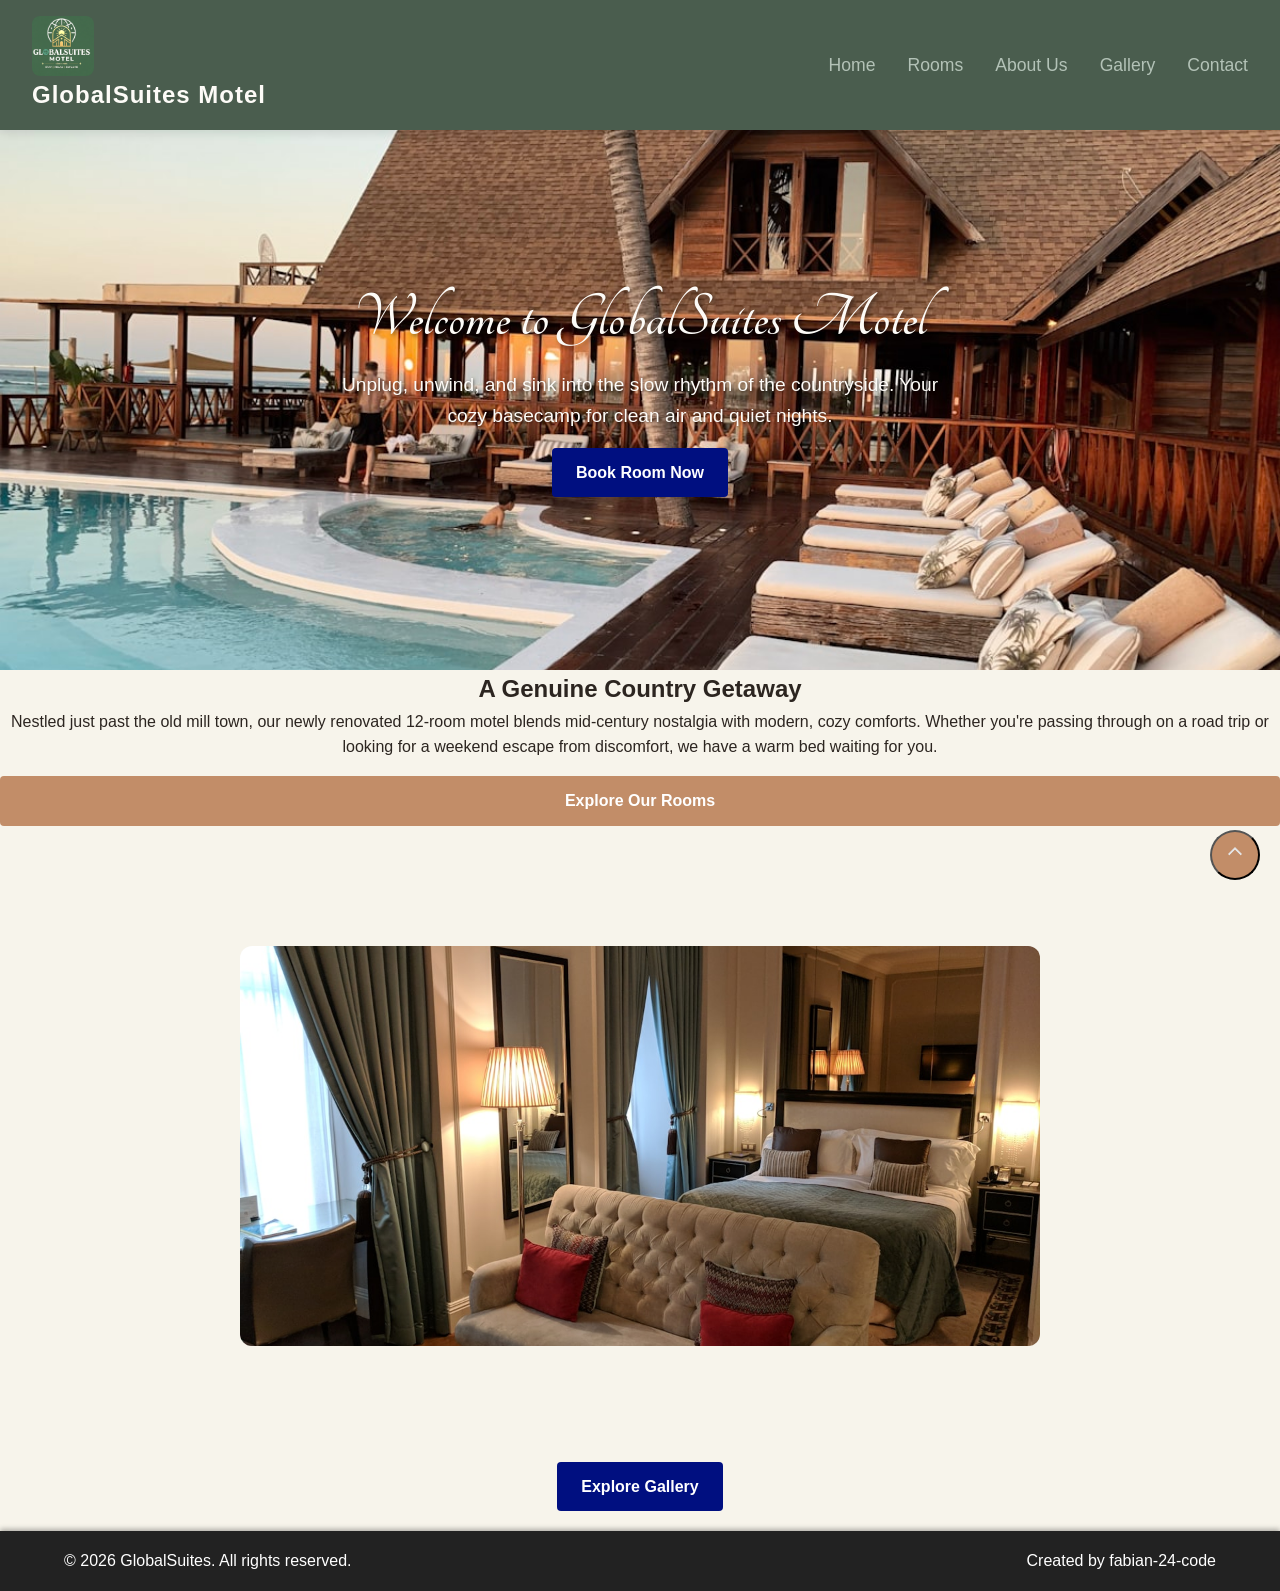
<file: index.html>
<!DOCTYPE html>
<html lang="en">
<head>
    <meta charset="UTF-8">
    <meta name="viewport" content="width=device-width, initial-scale=1.0">
    <title>Home |GlobalSuites Motel</title>

    <link rel="stylesheet" href="example.css">
    <link rel="stylesheet" href="https://fonts.googleapis.com/css?family=Tangerine">
</head>
<body>

    <nav class="navbar">

        <div class="name">
            <div class="logo">
                <img src="gallery/MLogo.png">
            </div>
            <a href="index.html"> GlobalSuites Motel</a>
        </div>
        
        <ul class="nav-links">
            <li><a href="index.html" class="nav-home">Home</a></li>
            <li><a href="rooms.html" class="nav-rooms">Rooms</a></li>
            <li><a href="AboutUs.html" class="nav-rooms">About Us</a></li>
            <li><a href="Gallery.html" class="nav-rooms">Gallery</a></li>
            <li><a href="contact.html" class="nav-contact">Contact</a></li>
        </ul>
    </nav>

    <main>
        
        <div class="home-intro">
            <div class="intro-content">
                <h1>Welcome to GlobalSuites Motel</h1>
                <p>Unplug, unwind, and sink into the slow rhythm of the countryside. Your cozy basecamp for clean air and quiet nights.</p>
                <a href="Booking.html" class="btn1">Book Room Now</a>
            </div>

        </div>

        <div class="intro-content2"> 
            <h2>A Genuine Country Getaway</h2>
            <p>Nestled just past the old mill town, our newly renovated 12-room motel blends mid-century nostalgia with modern, cozy comforts.
                 Whether you're passing through on a road trip or looking for a weekend escape from discomfort, we have a warm bed waiting for you.</p>
            <a href="rooms.html" class="btn">Explore Our Rooms</a>
        </div>

        <div class="image-slides">        
        
        </div>
         <div class="intro-content2">
                    <a href="Gallery.html" class="btn1">Explore Gallery</a>
        </div>
    </main>
    
    <button id="top" onclick="window.scrollTo({top: 0, behavior: 'smooth'})"><img src="gallery/icon.png" alt=""></button>
    
    <footer>
        <div class="footer-container">
            <p>&copy; 2026 GlobalSuites. All rights reserved.</p>
            <p>Created by fabian-24-code</p>
        </div>
    </footer>

</body>
</html>
</file>
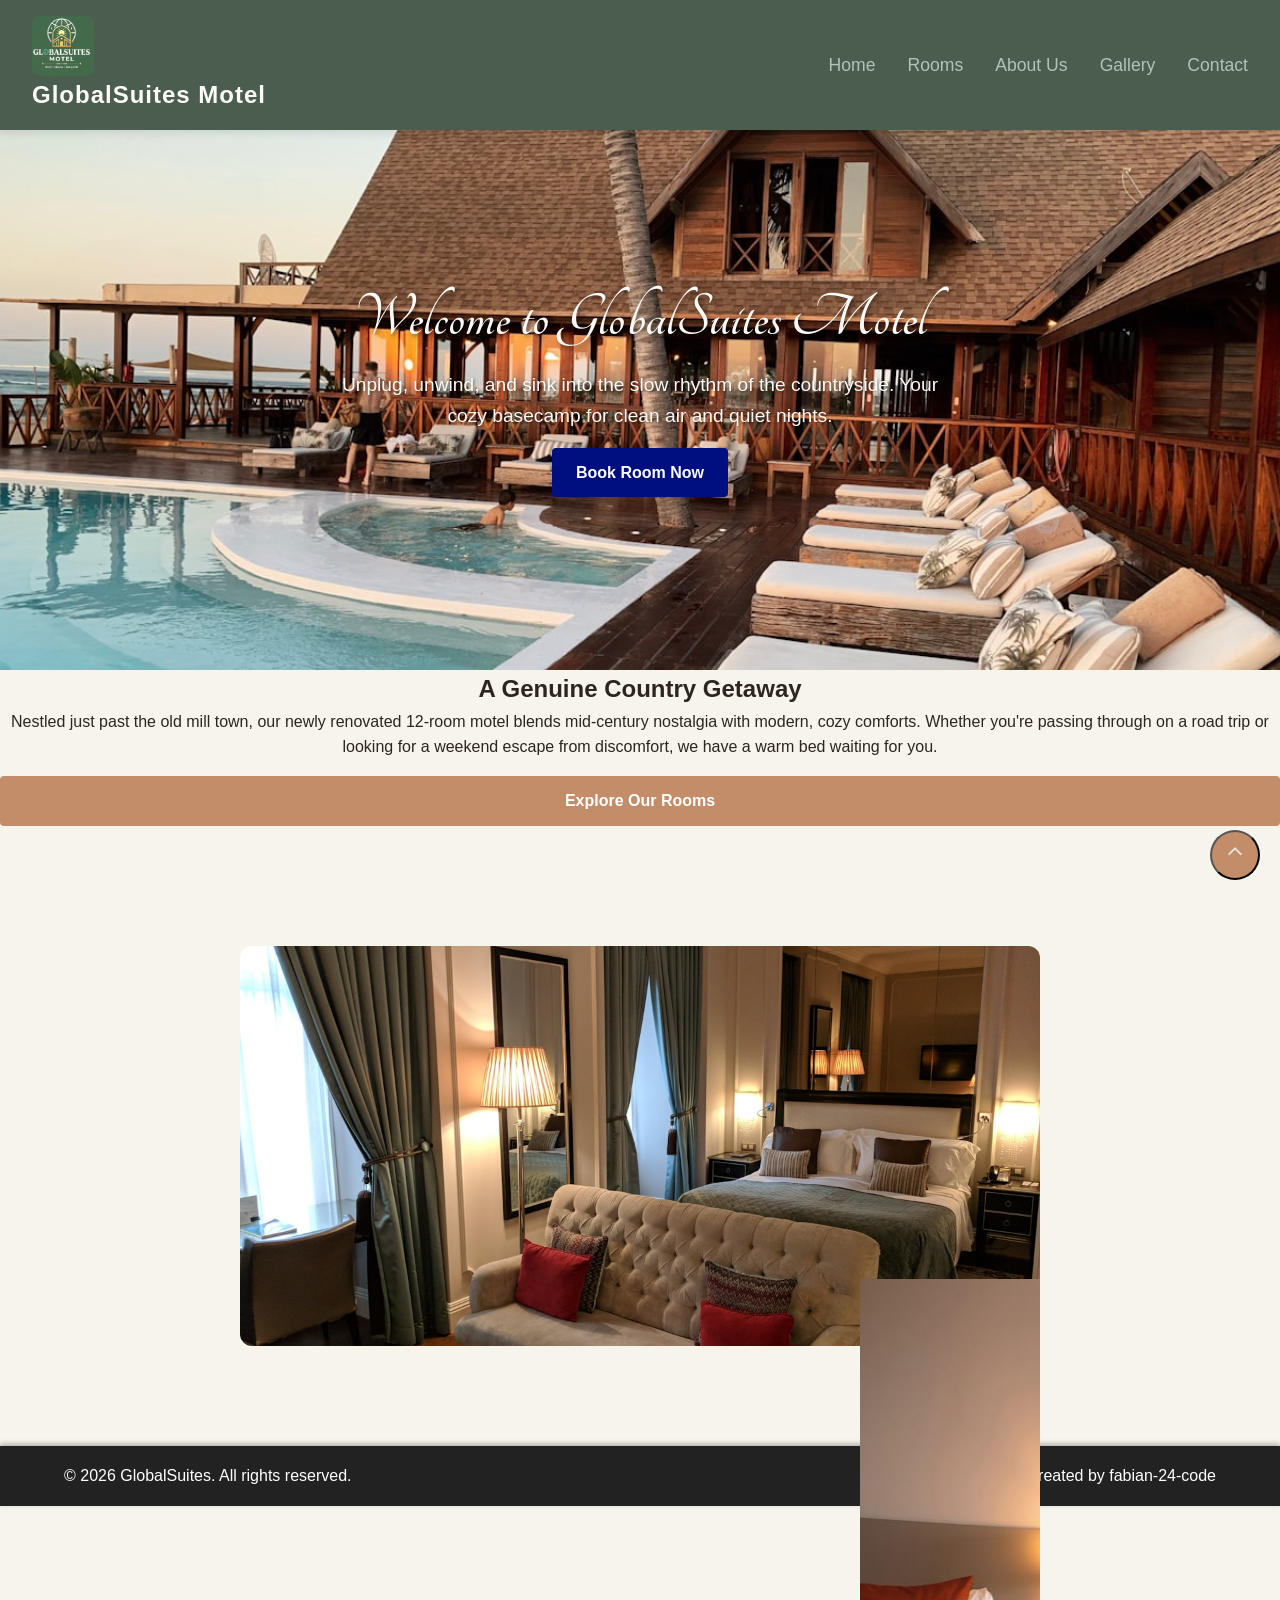
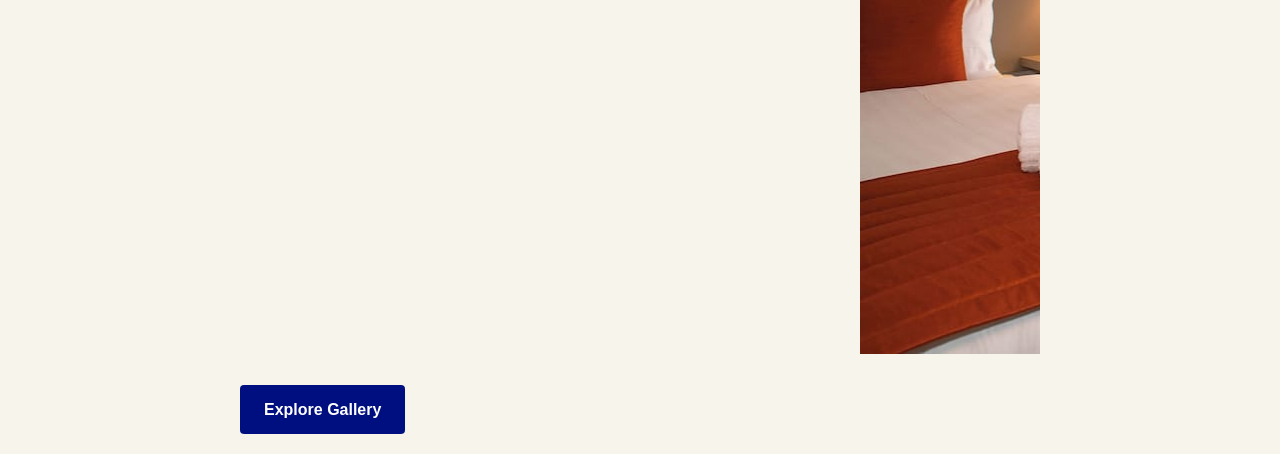
<file: Index.html>
<!DOCTYPE html>
<html lang="en">
<head>
    <meta charset="UTF-8">
    <meta name="viewport" content="width=device-width, initial-scale=1.0">
    <title>Home |GlobalSuites Motel</title>

    <link rel="stylesheet" href="example.css">
    <link rel="stylesheet" href="https://fonts.googleapis.com/css?family=Tangerine">
</head>
<body>

    <nav class="navbar">

        <div class="name">
            <div class="logo">
                <img src="gallery/MLogo.png">
            </div>
            <a href="index.html"> GlobalSuites Motel</a>
        </div>
        
        <ul class="nav-links">
            <li><a href="index.html" class="nav-home">Home</a></li>
            <li><a href="rooms.html" class="nav-rooms">Rooms</a></li>
            <li><a href="AboutUs.html" class="nav-rooms">About Us</a></li>
            <li><a href="Gallery.html" class="nav-rooms">Gallery</a></li>
            <li><a href="contact.html" class="nav-contact">Contact</a></li>
        </ul>
    </nav>

    <main>
        
        <div class="home-intro">
            <div class="intro-content">
                <h1>Welcome to GlobalSuites Motel</h1>
                <p>Unplug, unwind, and sink into the slow rhythm of the countryside. Your cozy basecamp for clean air and quiet nights.</p>
                <a href="Booking.html" class="btn1">Book Room Now</a>
            </div>

        </div>

        <div class="intro-content2"> 
            <h2>A Genuine Country Getaway</h2>
            <p>Nestled just past the old mill town, our newly renovated 12-room motel blends mid-century nostalgia with modern, cozy comforts.
                 Whether you're passing through on a road trip or looking for a weekend escape from discomfort, we have a warm bed waiting for you.</p>
            <a href="rooms.html" class="btn">Explore Our Rooms</a>
        </div>

        <div class="image-slides">            
            <marquee behavior="scroll" direction="left" scrollamount="10">
                <img src="gallery/twin1.jpg" alt="">
                <img src="gallery/KidsFeast.jpg" alt="">
                <img src="gallery/presidential suite 3.jpeg" alt="">
                <img src="gallery/queen.jpg" alt="">
                <img src="gallery/twin1.jpg" alt="">
                <img src="gallery/2.jpg" alt="">
            </marquee>
            
            <div class="intro-content">
                    <a href="Gallery.html" class="btn1">Explore Gallery</a>
            </div>

        </div
    </main>
    
    <button id="top" onclick="window.scrollTo({top: 0, behavior: 'smooth'})"><img src="gallery/icon.png" alt=""></button>
    
    <footer>
        <div class="footer-container">
            <p>&copy; 2026 GlobalSuites. All rights reserved.</p>
            <p>Created by fabian-24-code</p>
        </div>
    </footer>

</body>
</html>
</file>
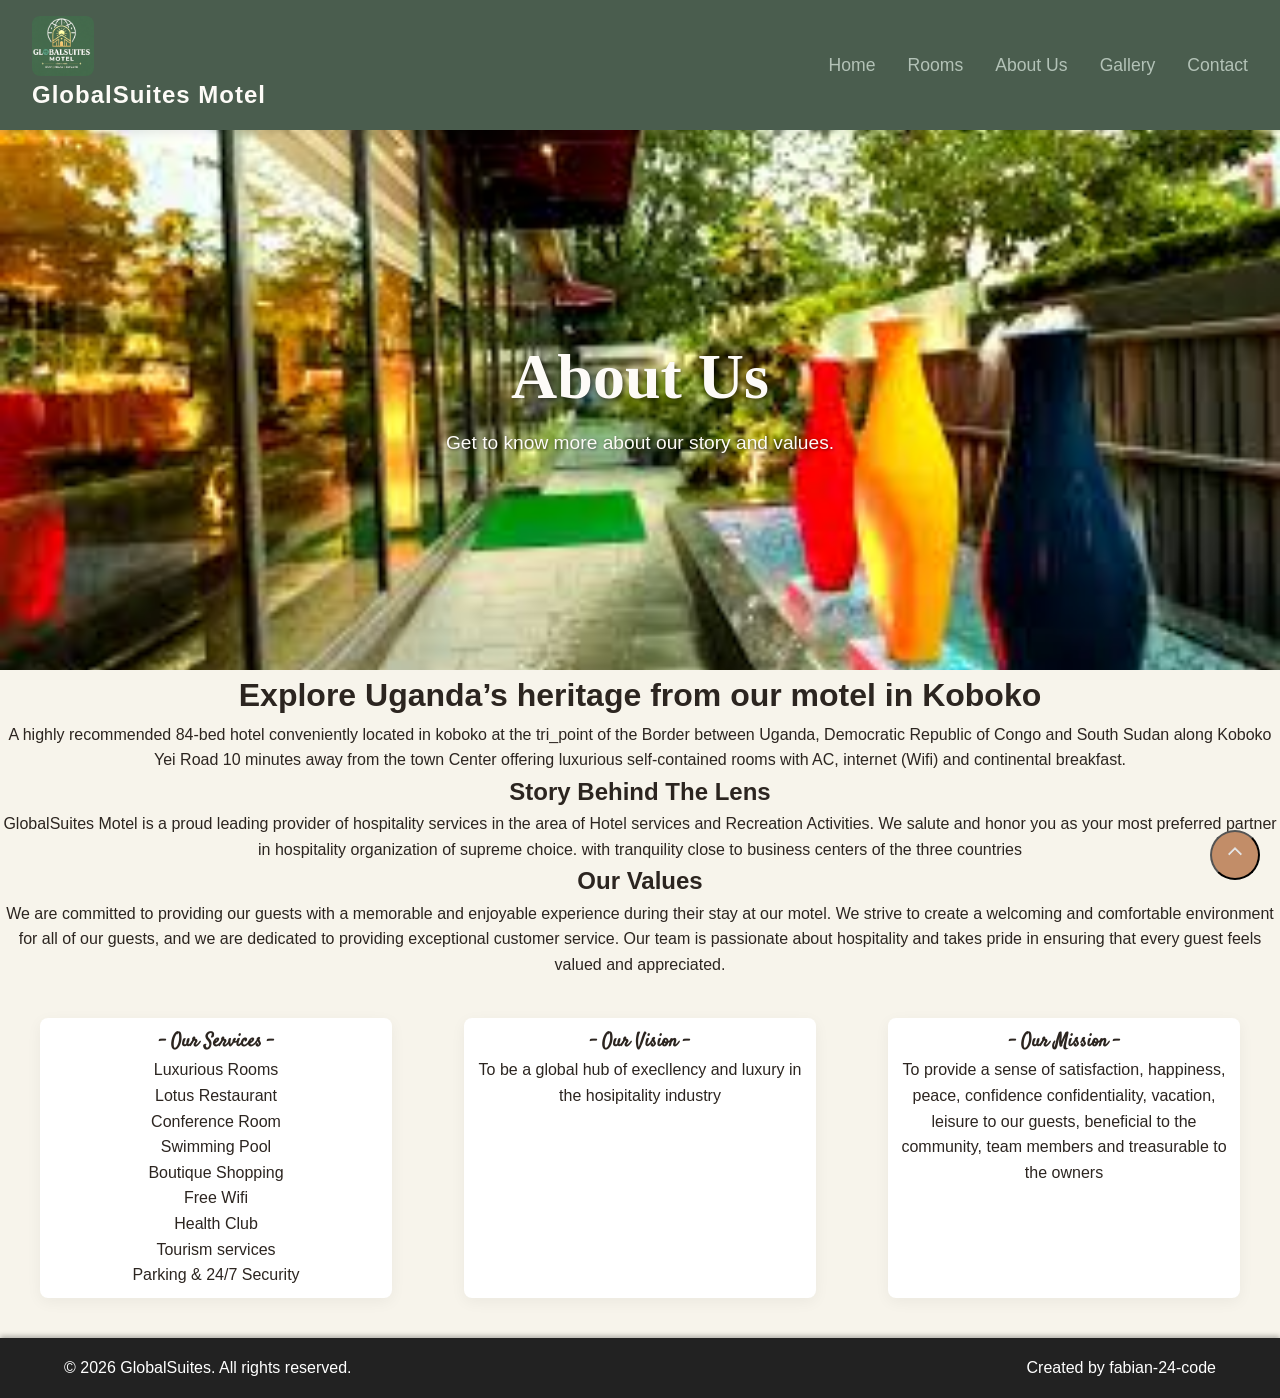
<file: AboutUs.html>
<!DOCTYPE html>
<html lang="en">
<head>
    <meta charset="UTF-8">
    <meta name="viewport" content="width=device-width, initial-scale=1.0">
    <title>About Us |GlobalSuites Motel</title>

    <link rel="stylesheet" href="example.css">
    <link rel="preconnect" href="https://fonts.googleapis.com">
    <link rel="preconnect" href="https://fonts.gstatic.com" crossorigin>
    <link href="https://fonts.googleapis.com/css2?family=Dancing+Script:wght@400..700&family=Great+Vibes&family=Satisfy&display=swap" rel="stylesheet">
</head>
<body>

    <nav class="navbar">

        <div class="name">
            <div class="logo">
                <img src="gallery/MLogo.png">
            </div>
            <a href="index.html"> GlobalSuites Motel</a>
        </div>
        
        <ul class="nav-links">
            <li><a href="index.html" class="nav-home">Home</a></li>
            <li><a href="rooms.html" class="nav-rooms">Rooms</a></li>
            <li><a href="AboutUs.html" class="nav-rooms">About Us</a></li>
            <li><a href="Gallery.html" class="nav-rooms">Gallery</a></li>
            <li><a href="contact.html" class="nav-contact">Contact</a></li>
        </ul>
    </nav>

    <main>
        
        <div class="About-intro">
            <div class="intro-content">
                <h1>About Us</h1>
                <P>Get to know more about our story and values.</P>
            </div>

        </div>

        <div class="intro-content2">
            <h1>Explore Uganda’s heritage from our motel in Koboko</h1>
          <p>A highly recommended 84-bed hotel conveniently located in koboko at the tri_point of the
             Border between Uganda, Democratic Republic of Congo and South Sudan along Koboko Yei Road 10 
             minutes away from the town Center  offering luxurious self-contained rooms with AC, internet (Wifi) and continental breakfast.</p>
         
            <h2>Story Behind The Lens</h2>
            <p>GlobalSuites Motel is a proud leading provider of hospitality services in the area of Hotel services and Recreation Activities.
                We salute and honor you as your most preferred partner in hospitality organization of supreme choice.
                with tranquility close to business centers of the three countries
            </p>
        </div>
        <div class="intro-content2">
            <h2>Our Values</h2>
            <p>We are committed to providing our guests with a memorable and enjoyable experience during their stay at our motel. 
                We strive to create a welcoming and comfortable environment for all of our guests, and we are dedicated to providing exceptional customer service.
                Our team is passionate about hospitality and takes pride in ensuring that every guest feels valued and appreciated.
            </p>
        </div>

        <div class="about-grid">
            <div id="about-card">   
                <h3>- Our Services -</h3>
                <ul>
                    <li>Luxurious Rooms</li>
                    <li>Lotus Restaurant</li>
                    <li>Conference Room</li>
                    <li>Swimming Pool</li>
                    <li>Boutique Shopping</li>
                    <li>Free Wifi</li>
                    <li>Health Club</li>
                    <li>Tourism services</li>
                    <li>Parking & 24/7 Security</li>
                </ul>
            </div>

            <div id="about-card">   
                <h3>- Our Vision -</h3>
                <p>To be a global hub of execllency and luxury in the hosipitality industry</p>
            </div>
            <div id="about-card">   
                <h3>- Our Mission -</h3>
                <p>To provide a sense of satisfaction, happiness, peace, 
                    confidence confidentiality, vacation, leisure to our guests, beneficial to the community, team members and treasurable to the owners</p>
            </div>
        </div>

    </main>
    
    
    <button id="top" onclick="window.scrollTo({top: 0, behavior: 'smooth'})"><img src="gallery/icon.png" alt=""></button>
    
    <footer>
        <div class="footer-container">
            <p>&copy; 2026 GlobalSuites. All rights reserved.</p>
            <p>Created by fabian-24-code</p>
        </div>
    </footer>

</body>
</html>
</file>
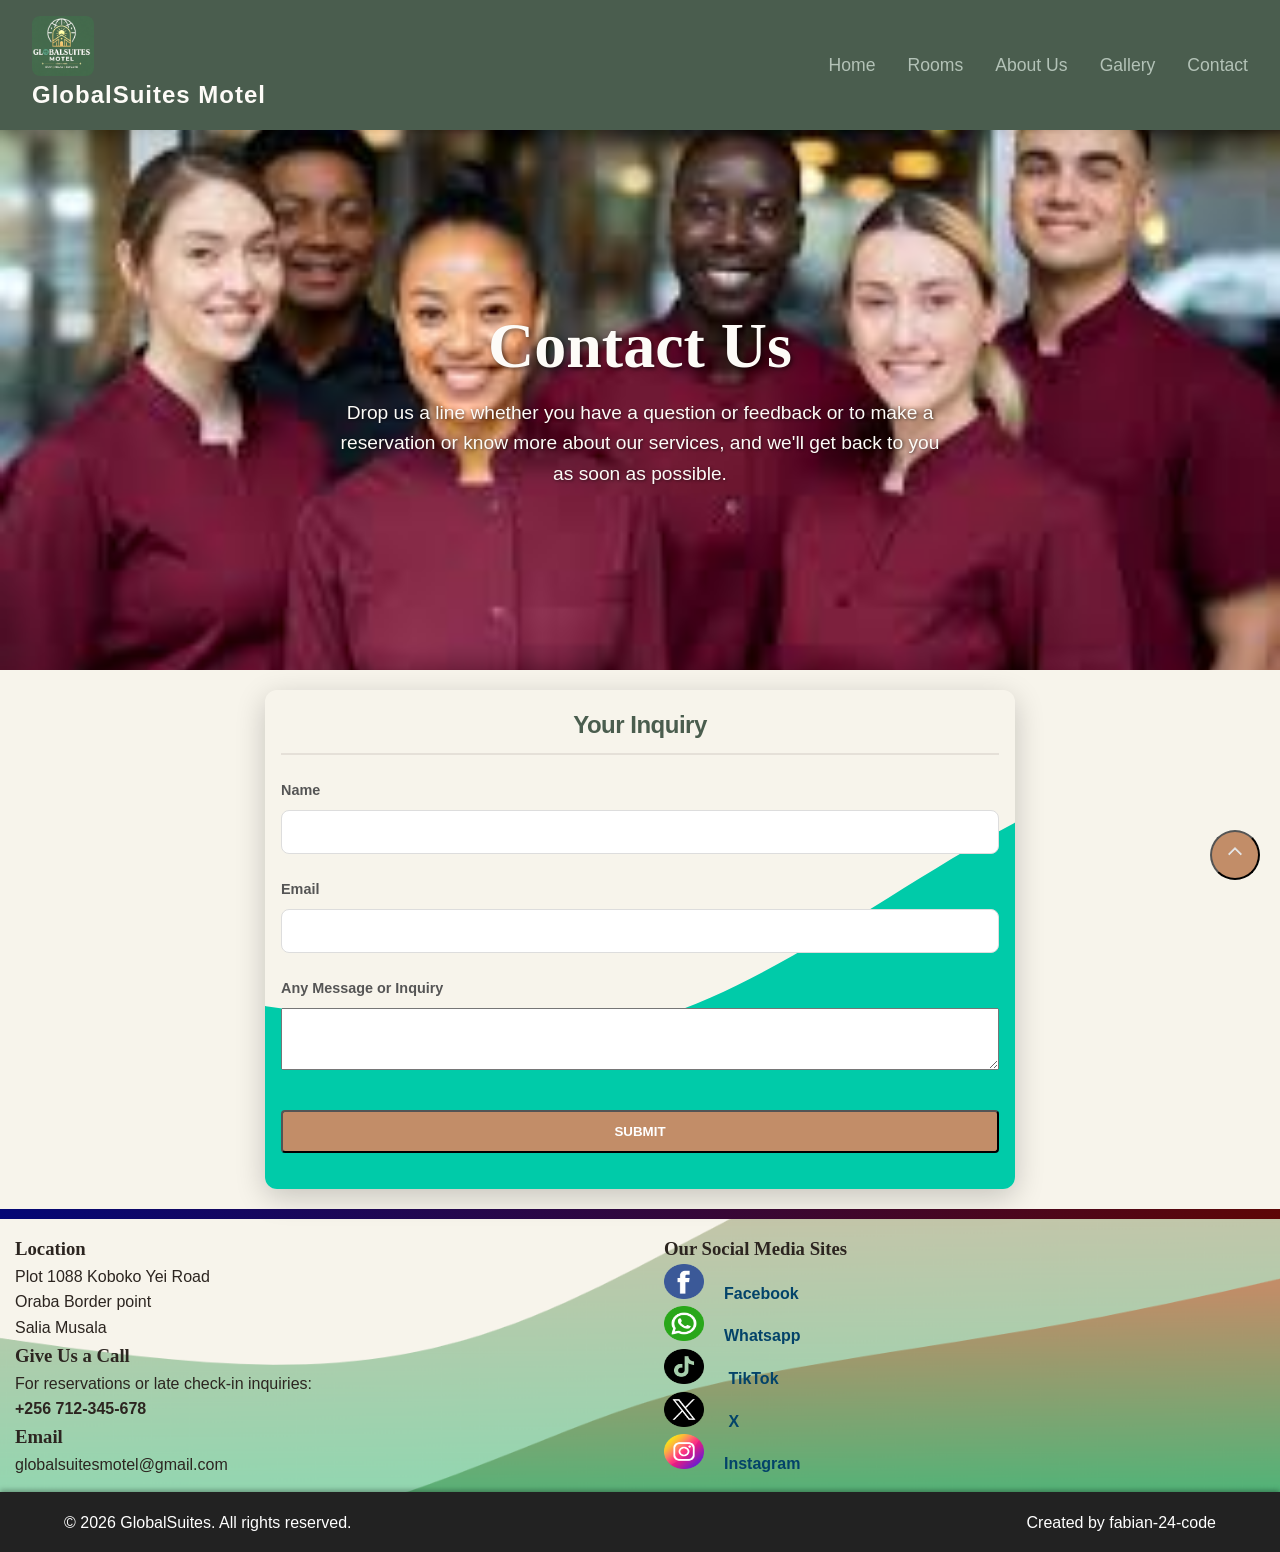
<file: Contact.html>
<!DOCTYPE html>
<html lang="en">
<head>
    <meta charset="UTF-8">
    <meta name="viewport" content="width=device-width, initial-scale=1.0">
    <title>Contact Us |GlobalSuites Motel</title>
    <link rel="stylesheet" href="example.css">
</head>
<body id="contact-page">

    <nav class="navbar">

        <div class="name">
            <div class="logo">
                <img src="gallery/MLogo.png">
            </div>
            <a href="index.html"> GlobalSuites Motel</a>
        </div>
        
        <ul class="nav-links">
            <li><a href="index.html" class="nav-home">Home</a></li>
            <li><a href="rooms.html" class="nav-rooms">Rooms</a></li>
            <li><a href="AboutUs.html" class="nav-rooms">About Us</a></li>
            <li><a href="Gallery.html" class="nav-rooms">Gallery</a></li>
            <li><a href="contact.html" class="nav-contact">Contact</a></li>
        </ul>
    </nav>

    <main>

        <div class="contact-intro">
            <div class="intro-content">
                <h1>Contact Us</h1>
                <p>Drop us a line whether
                     you have a question or feedback or to make a reservation
                     or know more about our services, and we'll get back to you as soon as possible.</p>
            </div>
        </div>

        <div class="booking-container">
                <h2 style="margin-bottom: 1.5rem; color: #4a5d4e; border-bottom: 2px solid #e5e0d8; padding-bottom: 0.5rem;">Your Inquiry</h2>
                
                <form action="https://formspree.io/f/xeewbjww" method="POST" class="booking-form"> 
  <div class="form-row"> 
    <div class="form-group"> 
      <label for="name">Name</label> 
      <input type="text" id="name" name="name" required=""> 
    </div> 
    <div class="form-group"> 
      <label for="email">Email</label> 
      <input type="email" id="email" name="email" required=""> 
    </div> 
    <div class="form-group col-6"> 
      <label for="message">Any Message or Inquiry</label> 
      <textarea id="message" name="message" rows="4" required=""></textarea> 
    </div> 
  </div> 
  <button type="submit" class="btn">SUBMIT</button> 
</form>

        </div>
            <hr>

        <div class="contact-section">
            
            <div>
                <h3>Location</h3>
                <p>Plot 1088 Koboko Yei Road <br>Oraba Border point<br>Salia Musala</p>

                <h3>Give Us a Call</h3>
                <p>For reservations or late check-in inquiries:<br><strong>+256 712-345-678</strong></p>

                <h3>Email</h3>
                <p>globalsuitesmotel@gmail.com</p>

            </div>

        <div class="social-icons">
            <h3>Our Social Media Sites</h3>
            <p><a href="https://.facebook.com">
                <div class="icon-design">
                    <img src="gallery/facebook (1).png">Facebook</a></p>
                </div>

            <p><a href="https://.whatsapp.com">
                <div class="icon-design">
                    <img src="gallery/whatsapp.png">Whatsapp</a></p>
                </div>
            
                <p><a href="https://.Tiktok.com">
                <div class="icon-design">
                    <img src="gallery/tiktok.png"> TikTok</a></p>
                </div>
            
                <p><a href="https://.twitter.com">
                <div class="icon-design">
                    <img src="gallery/twitter.png"> X</a></p>
                </div>

            <p><a href="https://.Instagram.com">
                <div class="icon-design">
                    <img src="gallery/instagram.png">Instagram</a></p>
                </div>

        </div>
        
    </main>

    <button id="top" onclick="window.scrollTo({top: 0, behavior: 'smooth'})"><img src="gallery/icon.png" alt=""></button>
    
    <footer>
        <div class="footer-container">
            <p>&copy; 2026 GlobalSuites. All rights reserved.</p>
            <p>Created by fabian-24-code</p>
        </div>
    </footer>

</body>
</html>
</file>
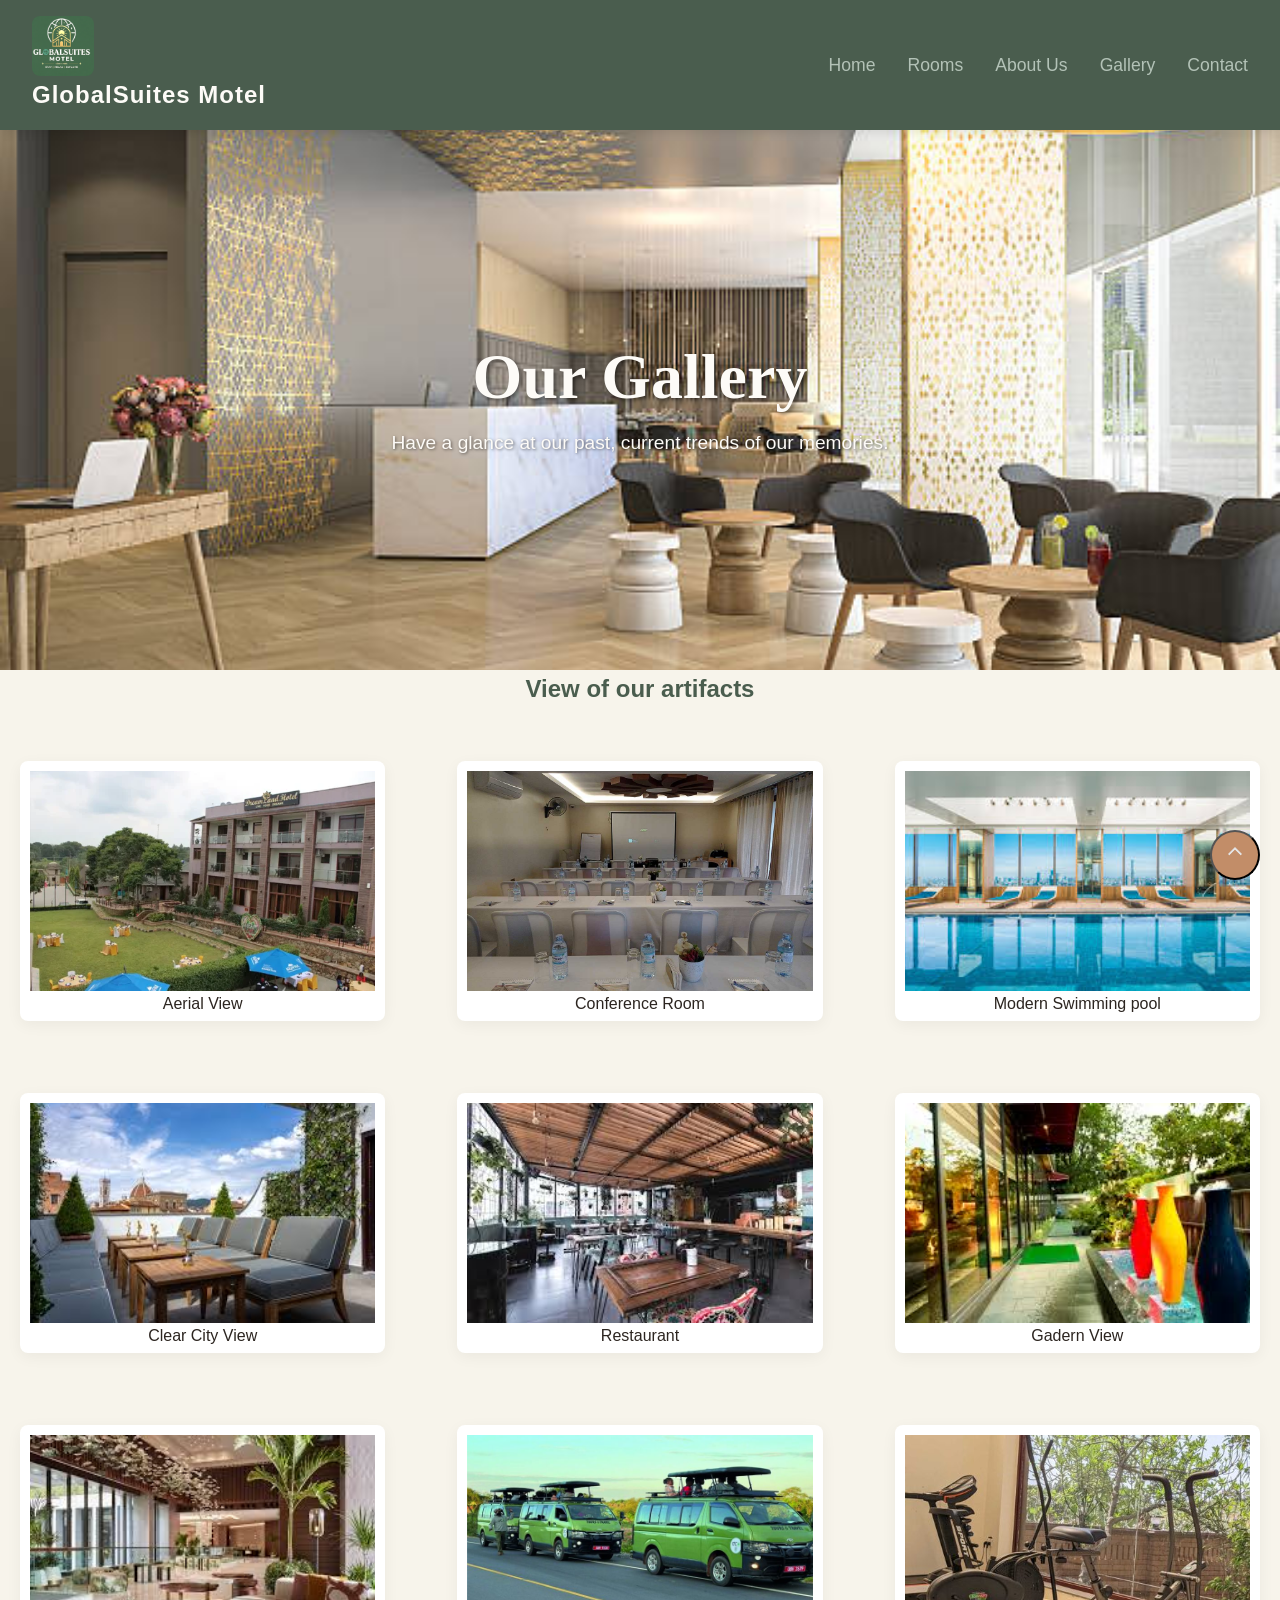
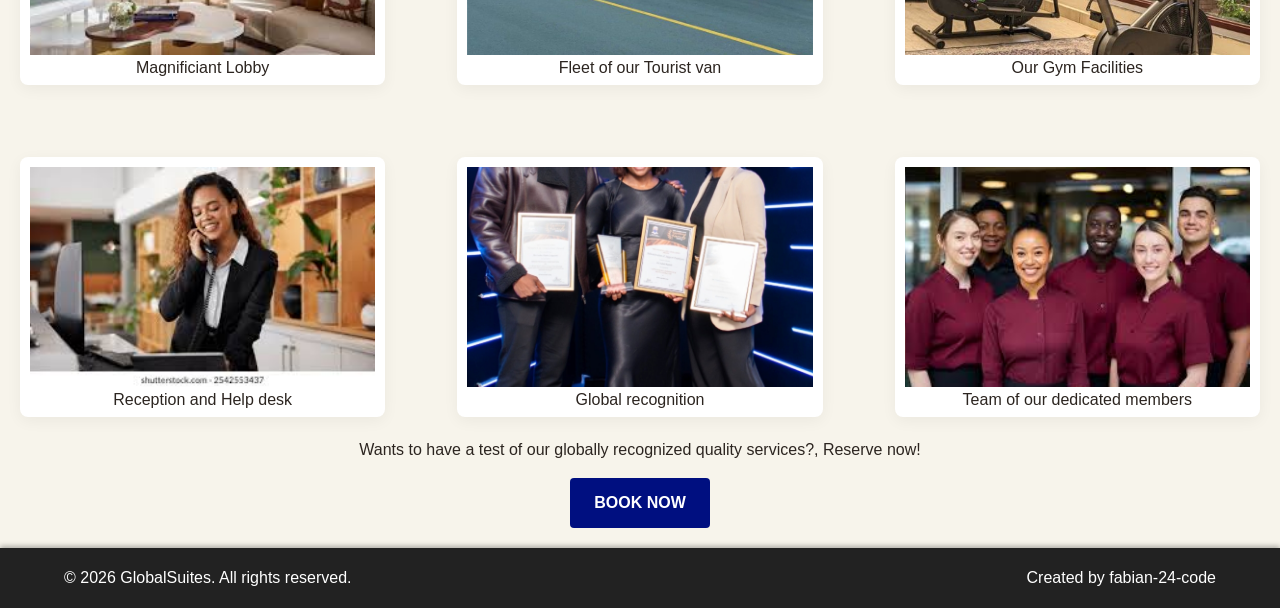
<file: Gallery.html>
<!DOCTYPE html>
<html lang="en">
<head>
    <meta charset="UTF-8">
    <meta name="viewport" content="width=device-width, initial-scale=1.0">
    <title>Our Gallery |GlobalSuites Motel</title>
    
    
    <link rel="stylesheet" href="example.css">
</head>

<body id="rooms-page">

        <nav class="navbar">

        <div class="name">
            <div class="logo">
                <img src="gallery/MLogo.png">
            </div>
            <a href="index.html"> GlobalSuites Motel</a>
        </div>
        
        <ul class="nav-links">
            <li><a href="index.html" class="nav-home">Home</a></li>
            <li><a href="rooms.html" class="nav-rooms">Rooms</a></li>
            <li><a href="AboutUs.html" class="nav-rooms">About Us</a></li>
            <li><a href="Gallery.html" class="nav-rooms">Gallery</a></li>
            <li><a href="contact.html" class="nav-contact">Contact</a></li>
        </ul>
    </nav>

    <main>

        
        <div class="gallery-intro">
            <div class="intro-content">
                <h1>Our Gallery</h1>
            <p>Have a glance at our past, current trends of our memories.</p>
            </div>
        </div>

        <h2 class="section-title">View of our artifacts</h2>
        
        <div class="rooms-grid">
            
            
            <div class="gallery-card">
                <div class="room-img" style="background-image: url('gallery/2.jpg');"></div>
                <p>Aerial View</p>
            </div>

            <div class="gallery-card">
                <div class="room-img" style="background-image: url('gallery/12.jpg');"></div>
                <p>Conference Room</p>
            </div>
            
            <div class="gallery-card">
                <div class="room-img" style="background-image: url('gallery/3.jpg');"></div>
                <p>Modern Swimming pool</p>
            </div>

            
            <div class="gallery-card">
                <div class="room-img" style="background-image: url('gallery/4.jpg');"></div>
                <p>Clear City View </p>
            </div>

            
            <div class="gallery-card">
                <div class="room-img" style="background-image: url('gallery/5.jpg');"></div>
                <p>Restaurant</p>
            </div>

            <div class="gallery-card">
                <div class="room-img" style="background-image: url('gallery/6.jpg');"></div>
                <p>Gadern View</p>   
            </div>

            <div class="gallery-card">
                <div class="room-img" style="background-image: url('gallery/7.jpg');"></div>
                <p>Magnificiant Lobby</p>
            </div>

            <div class="gallery-card">
                <div class="room-img" style="background-image: url('gallery/van.jpg');"></div>
                <p>Fleet of our Tourist van</p>
            </div>

            <div class="gallery-card">
                <div class="room-img" style="background-image: url('gallery/9.jpg');"></div>
                <p>Our Gym Facilities</p>
            </div>

            <div class="gallery-card">
                <div class="room-img" style="background-image: url('gallery/10.jpg');"></div>
                <p>Reception and Help desk</p>
            </div>

            
            <div class="gallery-card">
                <div class="room-img" style="background-image: url('gallery/Awards.jpeg');"></div>
                    <p>Global recognition</p>
            </div>

            <div class="gallery-card">
                <div class="room-img" style="background-image: url('gallery/11.jpg');"></div>
                <p>Team of our dedicated members</p>
            </div>

        </div>

         <div class="intro-content2">
            <p>Wants to have a test of our globally recognized quality services?, Reserve now!</p>
            <a href="Booking.html" class="btn1">BOOK NOW</a>
        </div>

    </main>

    <button id="top" onclick="window.scrollTo({top: 0, behavior: 'smooth'})"><img src="gallery/icon.png" alt=""></button>
    
    <footer>
        <div class="footer-container">
            <p>&copy; 2026 GlobalSuites. All rights reserved.</p>
            <p>Created by fabian-24-code</p>
        </div>
    </footer>

</body>
</html>
</file>
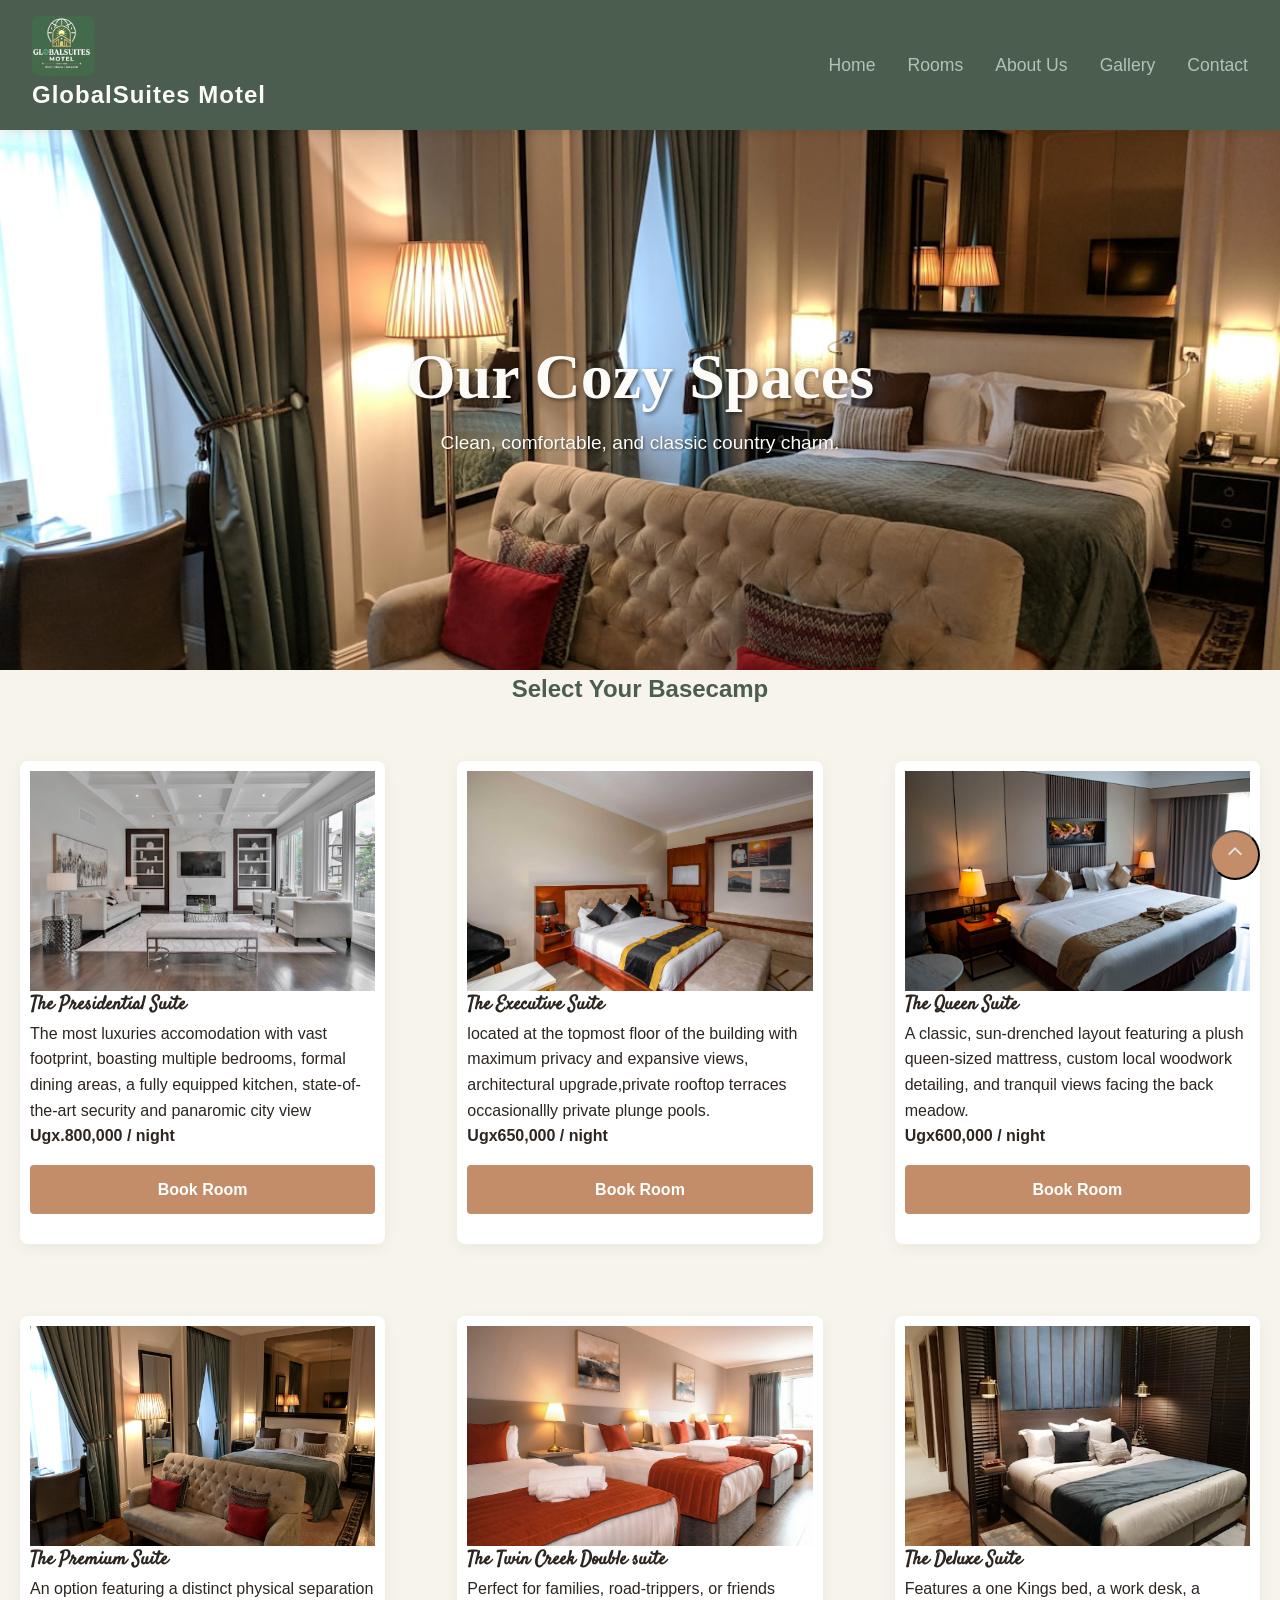
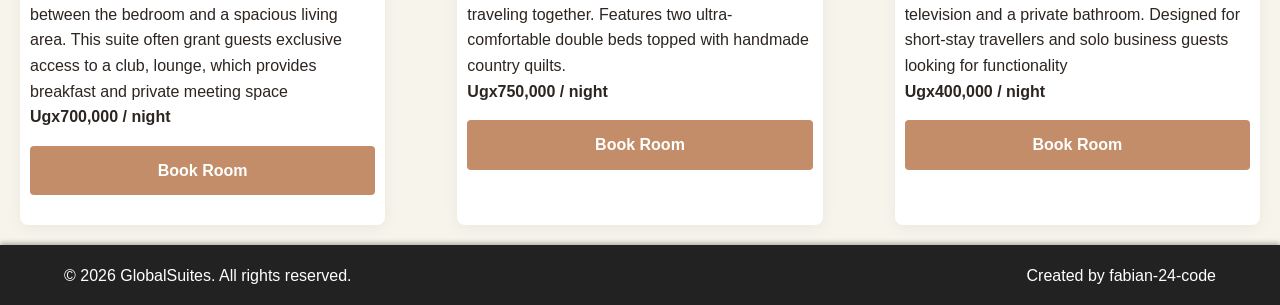
<file: Rooms.html>
<!DOCTYPE html>
<html lang="en">
<head>
    <meta charset="UTF-8">
    <meta name="viewport" content="width=device-width, initial-scale=1.0">
    <title>Our Rooms |GlobalSuites Motel</title>
    
        <link rel="preconnect" href="https://fonts.googleapis.com">
<link rel="preconnect" href="https://fonts.gstatic.com" crossorigin>
<link href="https://fonts.googleapis.com/css2?family=Dancing+Script:wght@400..700&family=Great+Vibes&family=Satisfy&display=swap" rel="stylesheet">
    <link rel="stylesheet" href="example.css">

    <link rel="stylesheet" href="https://fonts.googleapis.com/css2?family=Material+Symbols+Outlined:opsz,wght,FILL,GRAD@20..48,100..700,0..1,-50..200&icon_names=keyboard_control_key" />
</head>

<body id="rooms-page">

        <nav class="navbar">

        <div class="name">
            <div class="logo">
                <img src="gallery/MLogo.png">
            </div>
            <a href="index.html"> GlobalSuites Motel</a>
        </div>
        
        <ul class="nav-links">
            <li><a href="index.html" class="nav-home">Home</a></li>
            <li><a href="rooms.html" class="nav-rooms">Rooms</a></li>
            <li><a href="AboutUs.html" class="nav-rooms">About Us</a></li>
            <li><a href="Gallery.html" class="nav-rooms">Gallery</a></li>
            <li><a href="contact.html" class="nav-contact">Contact</a></li>
        </ul>
    </nav>

    <main>

        
        <div class="room-intro">
            <div class="intro-content">
                <h1>Our Cozy Spaces</h1>
            <p>Clean, comfortable, and classic country charm.</p>
            </div>
        </div>

        <h2 class="section-title">Select Your Basecamp</h2>
        
        <div class="rooms-grid">

            <div class="room-card">
                <div class="room-img" style="background-image: url('gallery/twin.jpg');"></div>
                <div class="room-info">
                    <h3>The Presidential Suite</h3>
                    <p>The most luxuries accomodation with vast footprint, boasting multiple bedrooms, 
                        formal dining areas, a fully equipped kitchen, state-of-the-art security and panaromic city view</p>
                    <span class="price">Ugx.800,000 / night</span>
                    <a href="Booking.html" class="btn">Book Room</a>
                </div>
            </div>
            
            <div class="room-card">
                <div class="room-img" style="background-image: url('gallery/ddr.jpg');"></div>
                
                <div class="room-info">
                    <h3>The Executive Suite</h3>
                    <p>located at the topmost floor of the building with maximum privacy and expansive views, architectural upgrade,private rooftop terraces
                        occasionallly private plunge pools.</p>
                    <span class="price">Ugx650,000 / night</span>
                    <a href="Booking.html" class="btn">Book Room</a>
                </div>
            </div>

            <div class="room-card">
                <div class="room-img" style="background-image: url('gallery/queen.jpg');"></div>
                
                <div class="room-info">
                    <h3>The Queen Suite</h3>
                    <p>A classic, sun-drenched layout featuring a plush queen-sized mattress, custom local woodwork detailing, and tranquil views facing the back meadow.</p>
                    <span class="price">Ugx600,000 / night</span>
                    <a href="Booking.html" class="btn">Book Room</a>
                </div>
            </div>

            <div class="room-card">
                <div class="room-img" style="background-image: url('gallery/intro.jpg');"></div>
                
                <div class="room-info">
                    <h3>The Premium Suite</h3>
                    <p>An option featuring a distinct physical separation between the bedroom and a spacious living area.
                         This suite often grant guests exclusive access to a club, lounge, which provides breakfast and private meeting space</p>
                    <span class="price">Ugx700,000 / night</span>
                    <a href="Booking.html" class="btn">Book Room</a>
                </div>
            </div>

            
            <div class="room-card">
                <div class="room-img" style="background-image: url('gallery/twin1.jpg');"></div>
                <div class="room-info">
                    <h3>The Twin Creek Double suite</h3>
                    <p>Perfect for families, road-trippers, or friends traveling together. Features two ultra-comfortable double beds topped with handmade country quilts.</p>
                    <span class="price">Ugx750,000 / night</span>
                    <a href="Booking.html" class="btn">Book Room</a>
                </div>
            </div>

            <div class="room-card">
                <div class="room-img" style="background-image: url('gallery/pine.jpg');"></div>
                
                <div class="room-info">
                    <h3>The Deluxe Suite</h3>
                    <p>Features a one Kings bed, a work desk, a television and a private bathroom. Designed 
                        for short-stay travellers and solo business guests looking for functionality
                    </p>
                    <span class="price">Ugx400,000 / night</span>
                    <a href="Booking.html" class="btn">Book Room</a>
                </div>
            </div>

        </div>

    </main>

    <button id="top" onclick="window.scrollTo({top: 0, behavior: 'smooth'})"><img src="gallery/icon.png" alt=""></button>
    
    <footer>
        <div class="footer-container">
            <p>&copy; 2026 GlobalSuites. All rights reserved.</p>
            <p>Created by fabian-24-code</p>
        </div>
    </footer>
</body>
</html>
</file>
<file: example.css>
/*General styling*/
:root {
    --primary-color: #4a5d4e;
    --accent-color: #c28d68;
    --text-dark: #2c2520;
    --text-light: #fdfbf7;
    --bg-light: #f7f4eb;
    --font-sans: 'Segoe UI', Tahoma, Geneva, Verdana, sans-serif;
}

body {
    font-family: var(--font-sans);
    background-color: #f7f4eb;
    color: var(--text-dark);
    line-height: 1.6;
    
}


#top {
    width: 50px;
    height: 50px;
    position: fixed;
    color:#4a5d4e;
    background-color: var(--accent-color);
    border-radius: 80%;
    bottom: 20px;
    right: 20px;
    animation: fade-in linear forwards;
    animation-timeline: scroll();
    animation-range: 0px 50vh; /* Starts hidden, fully visible at 50% of viewport height */
}


#top a {
  font-variation-settings:
  'FILL' 0,
  'wght' 400,
  'GRAD' 0,
  'opsz' 24
}

body h3{
    font-family: 'satisfy', cursive;
}

* {
    box-sizing: border-box;
    margin: 0;
    padding: 0;
}

@media (max-width: 480px) {
    .navbar {
        flex-direction: column;
        gap: 1rem;
    }

    .form-row {
    display: flex;
    flex-wrap: wrap;
    grid-template-columns: repeat(3, 1fr); 
    gap: 20px;
  }
}

@keyframes fade-in {
  from { opacity: 0; visibility: hidden; }
  to { opacity: 1; visibility: visible; }
}

.logo img {
    height: 60px;              
    width: auto;               
    display: block;            
    border-radius: 8px;        
    transition: transform 0.3s ease, box-shadow 0.3s ease;
}

/* Hover effect */
.logo img:hover {
    transform: scale(1.05);    /* Slight zoom */
    box-shadow: 0 4px 12px rgba(0,0,0,0.3);
}

.name a {
    color: var(--text-light);
    font-size: 1.5rem;
    font-weight: bold;
    text-decoration: none;
    letter-spacing: 1px;
}

.navbar {
    background-color: var(--primary-color);
    padding: 1rem 2rem;
    display: flex;
    justify-content: space-between;
    align-items: center;
    position: sticky;
    top: 0;
    z-index: 1000;
    box-shadow: 0 2px 10px rgba(0, 0, 0, 0.1);
}

.nav-links{
    display: flex;
    list-style: none;
    gap: 2rem;
}

.nav-links li{
    list-style: none;
}
.nav-links a:hover{
    color: var(--text-light);
    border-bottom: 2px solid var(--accent-color);
}

.nav-links a {
    color: #b3c2b7;
    text-decoration: none;
    font-weight: 500;
    font-size: 1.1rem;
    padding: 0.5rem 0;
    transition: color 0.3s ease, border-color 0.3s ease;
    border-bottom: 2px solid transparent;
}


/*Home Page*/
.home-intro{
    background: url(gallery/rufy.jpg) center / cover no-repeat;
    height: 60vh;
    display: flex;
    flex-direction: column;
    justify-content: center;
    align-items: center;
    text-align: center;
    color: var(--text-light);
    padding: 0 1rem;
}

.intro-content h1 {
    font-family: 'Tangerine', serif;
    font-size: clamp(2.5rem, 5vw, 5rem);
    line-height: 1.1;
    margin-bottom: 1rem;
    text-shadow: 2px 2px 4px rgba(0, 0, 0, 0.5);
}

.intro-content p {
    font-size: 1.2rem;
    max-width: 600px;
    text-shadow: 1px 1px 3px rgba(0, 0, 0, 0.5);
}

.intro-content2 {
    text-align: center;
    max-width: 100%;
    margin: 0 auto;
}

.image-slides {
    width: 800px;
    height: 400px;
    max-width: 100%;
    background-image: url(gallery/intro.jpg);
    background-repeat: no-repeat;
    background-size: cover;
    background-position: center;
    margin: 100px auto;
    border-radius: 12px;
    animation: slide 20s infinite;
}



@keyframes slide {
    25% { background-image: url(gallery/2.jpg); }
    50% { background-image: url(gallery/1.jpg); }
    75% { background-image: url(gallery/3.jpg); }
    80% { background-image: url(gallery/4.jpg); }
    85% { background-image: url(gallery/5.jpg); }
    100% { background-image: url(gallery/twin.jpg); }
}



/* Footer */
footer {
    background-color: #222; 
    color: #fff;    
    height: 60px;
    display: flex;
    align-items: center;
    justify-content: center;      
    bottom: 0;
    left: 0;
    width: 100%;
    box-shadow: 0 -2px 5px rgba(0,0,0,0.3);
    position: static;
}

.footer-container {
    display: flex;
    justify-content: space-between;
    align-items: center;
    width: 90%;
    max-width: 1200px;
}

/*Rooms*/

.room-intro{ 
    background: url(gallery/intro.jpg) center / cover no-repeat;
    color: var(--text-light);
    height: 60vh;
    display: flex;
    flex-direction: column;
    justify-content: center;
    align-items: center;
    text-align: center;
    color: var(--text-light);
    padding: 0 1rem;

}


.section-title {
    text-align: center;
    margin-bottom: 2rem;
    color: var(--primary-color);
}

.room-display{
    display: grid;
    grid-template-columns: repeat(auto-fit, minmax(300px, 1fr));
    gap: 2rem;
}

.rooms-grid {
    display: grid;
    grid-template-columns: repeat(auto-fit, minmax(300px, 1fr));
    gap: 2rem;
}

.room-card {
    background: white;
    border-radius: 8px;
    overflow: visible;
    box-shadow: 0 4px 15px rgba(0, 0, 0, 0.05);
    margin: 20px;
    padding: 10px;
}

.room-img {
    height: 220px;
    background-size: cover;
    background-position: center;
}

.price{
    text-align: center;
    font-weight: bold;
}

.btn{
    display: inline-block;
    background-color: var(--accent-color);
    color: white;
    padding: 0.75rem 1.5rem;
    text-decoration: none;
    border-radius: 4px;
    font-weight: bold;
    margin-top: 1rem;
    margin-bottom: 20px;
    transition: background 0.3s ease;
    width: 100%;
    text-align: center;
}

.btn:hover {
    background-color: #af7751;
}

/*booking*/
#booking{
    background: url('MLogo.png') center / cover no-repeat;
    
}
 .booking-container {
    background: url('gallery/wave.svg') center / cover no-repeat;
    border-radius: 12px;
    box-shadow: 0 8px 30px rgba(0, 0, 0, 0.2);
    width: 100%;
    max-width: 750px;
    padding: 1rem;
    color: #2c2520;
    margin: 20px auto;
}

.btn1{
    display: inline-block;
    align-items: center;
    background-color: #000f80;
    color: white;
    padding: 0.75rem 1.5rem;
    text-decoration: none;
    border-radius: 4px;
    font-weight: bold;
    margin-top: 1rem;
    margin-bottom: 20px;
    transition: background 0.3s ease;
    text-align: center;
}

.btn1:hover{
    background-color: green;
}

.booking-container h2 {
    font-weight: 600;
    letter-spacing: -0.5px;
    margin-bottom: 1rem;
    text-align: center;
}

.booking-form a{
    align-items: center;
}

.room-btn{
    padding-left: 30.25%;
}

.booking-intro{ 
    background: url(gallery/booking\ bg.jpg) center / cover no-repeat;
    color: var(--text-light);
    height: 60vh;
    display: flex;
    flex-direction: column;
    justify-content: center;
    align-items: center;
    text-align: center;
    color: var(--text-light);
    padding: 0 1rem;
}

/* Modernize the radio buttons */
.dropdown{
    padding: 10px;
    font-size: 16px;
    border: 1px solid #ccc;
    border-radius: 4px;
    background-color: #fff;
    cursor: pointer;
}

.dropdown:focus{
    border-color: #007bff;
    outline: none;
}
.form-group {
    display: flex;
    flex-direction: column;
    margin-bottom: 1.5rem;
}

.form-group label {
    font-size: 0.9rem;
    font-weight: 600;
    color: #555;
    margin-bottom: 0.5rem;
}

/* Input styling */
input[type="text"],
input[type="tel"],
input[type="email"],
input[type="number"],
input[type="date"] {
    padding: 12px 16px;
    border: 1px solid #ddd;
    border-radius: 8px;
    font-size: 1rem;
    transition: border-color 0.2s, box-shadow 0.2s;
    outline: none;
}

input:focus {
    border-color: #4a5d4e;
    box-shadow: 0 0 0 3px rgba(74, 93, 78, 0.1);
}


/*AboutUs*/
.About-intro{
    background: url(gallery/6.jpg) center / cover no-repeat;
    height: 60vh;
    display: flex;
    flex-direction: column;
    justify-content: center;
    align-items: center;
    text-align: center;
    color: var(--text-light);
    padding: 0 1rem;
}

.about-grid {
    display: grid;
    grid-template-columns: repeat(auto-fit, minmax(300px, 1fr));
    gap: 2rem;
    padding: 20px;
}

#about-card {
    background: white;
    border-radius: 8px;
    overflow: visible;
    box-shadow: 0 4px 15px rgba(0, 0, 0, 0.05);
    margin: 20px;
    padding: 10px;
    text-align: center;
}

.about-card h3{
    font-family: 'Tangerine', serif;
    font-size: 2rem;
}

ul{
  list-style-type: none;
  padding: 0;
  margin: 0;
}
/*Contact Section*/
.contact-section {
    background: url('gallery/contactBg.png') center / cover no-repeat;
    display: grid;
    grid-template-columns: repeat(auto-fit, minmax(300px, 1fr));
    gap: 3rem;
    padding: 15px;
    margin-bottom: 0;
}

.contact-intro{ 
    background: url(gallery/11.jpg) center / cover no-repeat;
    color: var(--text-light);
    height: 60vh;
    display: flex;
    flex-direction: column;
    justify-content: center;
    align-items: center;
    text-align: center;
    color: var(--text-light);
    padding: 0 1rem;

}

hr {
  width: 100%;
  height: 10px;
  background: linear-gradient(to right, #040775, #5e0606);
    border: none;
}

.social-icons img{
    width: 40px;
    height: 35px;
    transition: transform 0.3s ease;
}

.social-icons a{
    font-weight: bold;
    text-decoration: none;
    color: rgb(3, 67, 105);
}

.icon-design img{
    margin-right: 20px;
}

.icon-design :hover{
    color: rgb(15, 0, 0);
    transform: scale(1.05);
    
}

/*Gallery*/
.gallery-intro{
    background: url(gallery/galleryBg.jpg) center / cover no-repeat;
    height: 60vh;
    display: flex;
    flex-direction: column;
    justify-content: center;
    align-items: center;
    text-align: center;
    color: var(--text-light);
    padding: 0 1rem;
}
.gallery-card{
    background: white;
    border-radius: 8px;
    overflow: visible;
    box-shadow: 0 4px 15px rgba(0, 0, 0, 0.05);
    margin: 20px;
    padding: 10px;
    height: 260px;
}

.gallery-card p{
    text-align: center;
}

.gallery-img {
    height: 220px;
    background-size: cover;
    background-position: center;
}

.gallery-img img {
    height: 220px;
    background-size: cover;
    background-position: center;
}
.gallery-img:hover img{
    transform: scale(1);
}
</file>
